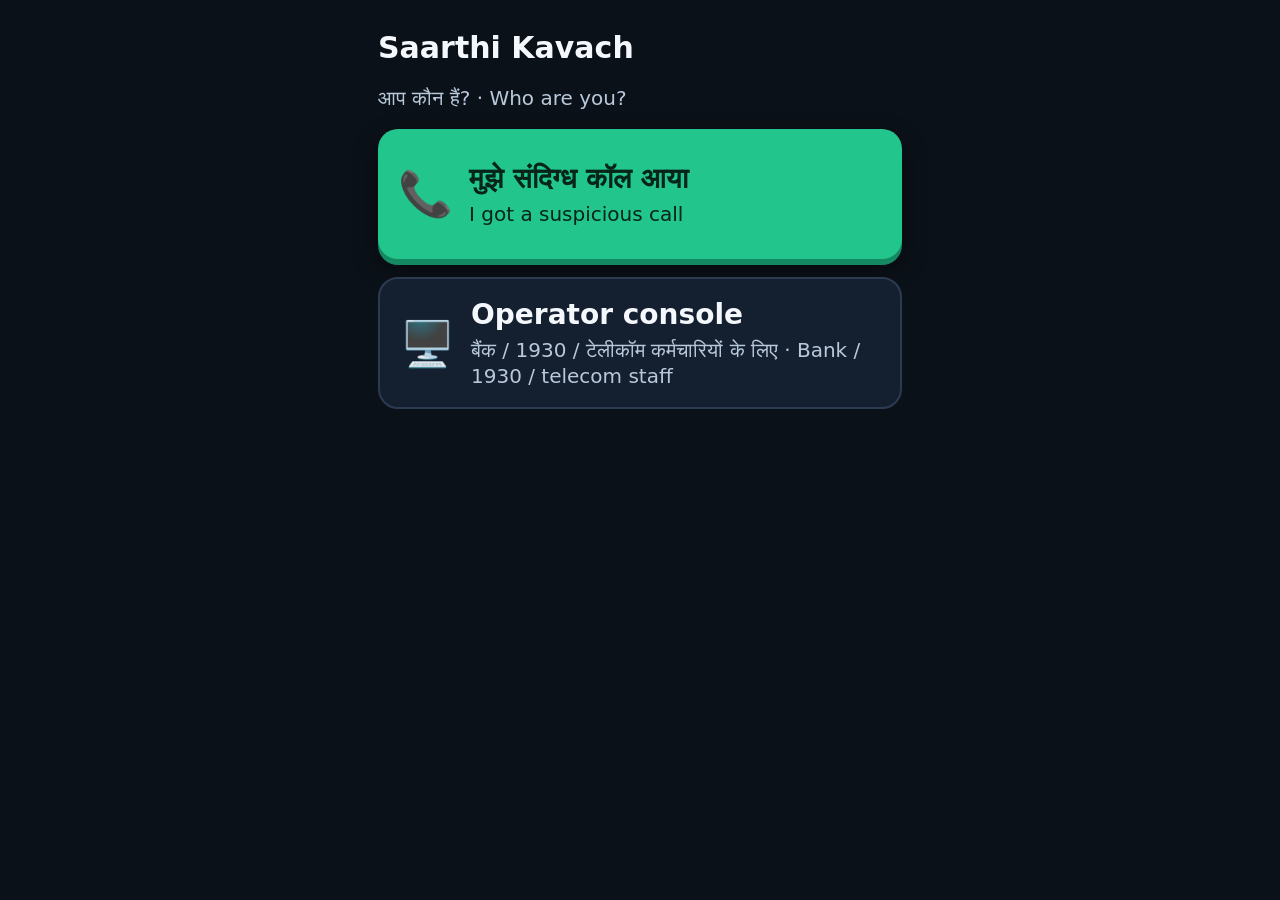
<file: web/start.html>
<!DOCTYPE html>
<html lang="en">
<head>
<meta charset="utf-8">
<title>Saarthi Kavach</title>
<meta name="viewport" content="width=device-width, initial-scale=1">
<link rel="icon" href="data:,">
<link rel="stylesheet" href="start.css">
</head>
<body>
<main class="wrap">
  <h1>Saarthi Kavach</h1>
  <p class="sub">आप कौन हैं? · Who are you?</p>
  <a class="card cz" id="goCitizen" href="citizen.html">
    <span class="ico" aria-hidden="true">📞</span>
    <span class="t"><b lang="hi">मुझे संदिग्ध कॉल आया</b><i lang="en">I got a suspicious call</i></span>
  </a>
  <a class="card op" id="goConsole" href="dashboard.html">
    <span class="ico" aria-hidden="true">🖥️</span>
    <span class="t"><b lang="en">Operator console</b><i>बैंक / 1930 / टेलीकॉम कर्मचारियों के लिए · Bank / 1930 / telecom staff</i></span>
  </a>
</main>
<script src="start.js"></script>
</body>
</html>
</file>
<file: web/start.css>
:root{--bg:#0b1118;--tx:#f4f7fb;--mu:#b9c8da;--ok:#22c58b;--okd:#06241a;--ln:#2a3b52;--p:#142030;--bl:#7db4ff}
*{box-sizing:border-box}
body{margin:0;background:var(--bg);color:var(--tx);font-family:"Noto Sans Devanagari","Nirmala UI",system-ui,-apple-system,"Segoe UI",Roboto,sans-serif;line-height:1.3}
.wrap{max-width:560px;margin:0 auto;padding:28px 18px;display:flex;flex-direction:column;gap:18px}
h1{margin:0;font-size:30px}
.sub{margin:0;color:var(--mu);font-size:20px}
.card{display:flex;align-items:center;gap:16px;min-height:130px;padding:18px 20px;border-radius:20px;text-decoration:none;color:inherit}
.card:focus-visible{outline:4px solid var(--bl);outline-offset:3px}
.card .ico{font-size:44px;flex:none}
.card .t{display:flex;flex-direction:column;gap:4px}
.card b{font-size:28px;font-weight:800}
.card i{font-style:normal;font-size:20px}
.cz{background:var(--ok);color:var(--okd);box-shadow:0 6px 0 #138a61,0 10px 24px rgba(0,0,0,.45)}
.op{background:var(--p);border:2px solid var(--ln);min-height:100px}
.op i{color:var(--mu)}
</file>
